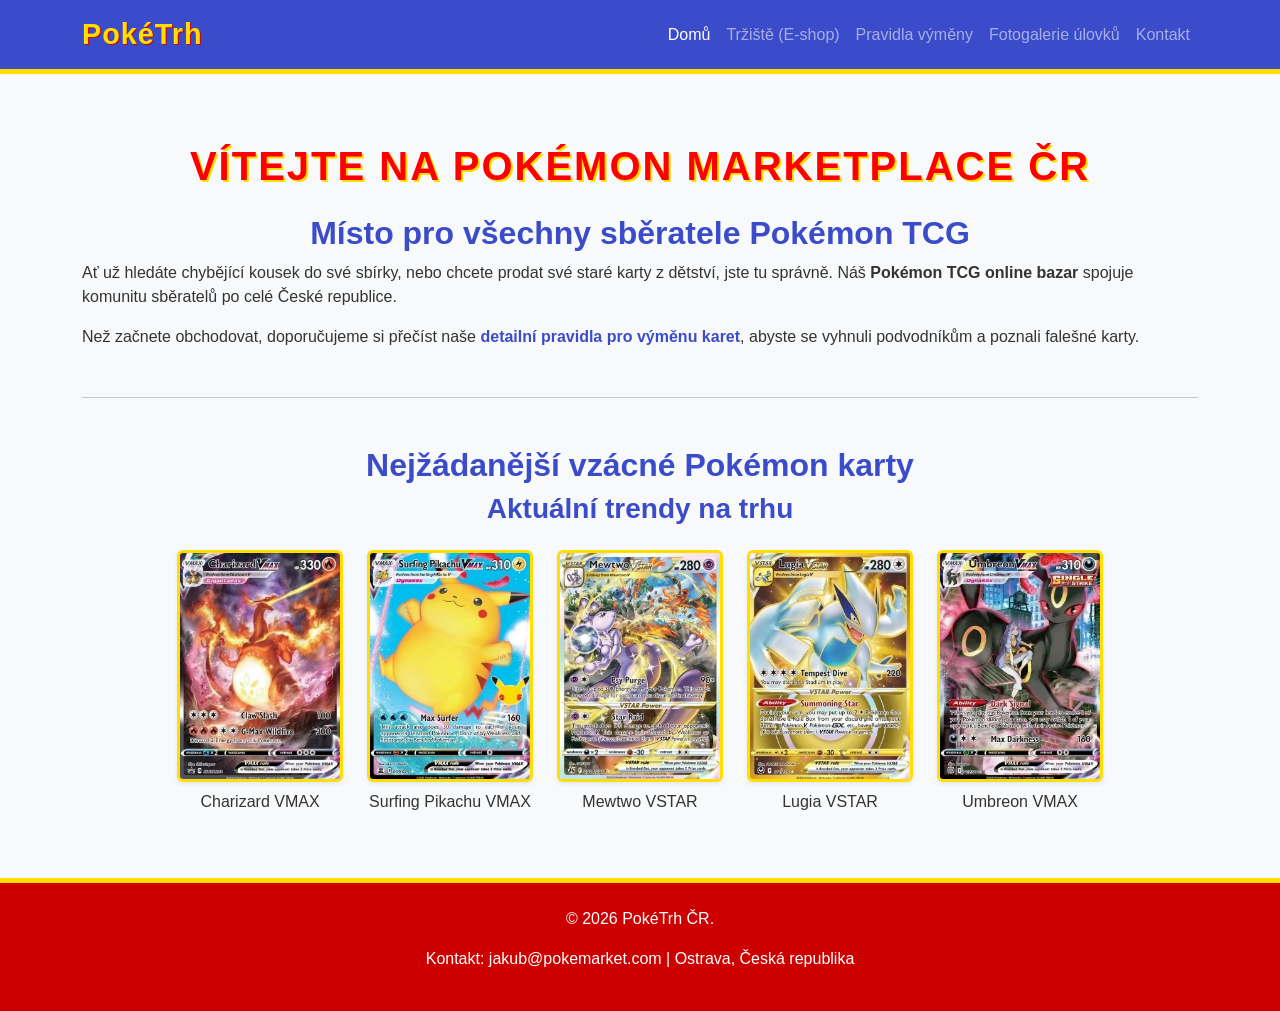
<file: index.html>
<!DOCTYPE html>
<html lang="cs">
<head>
    <script async src="https://www.googletagmanager.com/gtag/js?id=G-LDW5S990L3"></script>
    <script>
      window.dataLayer = window.dataLayer || [];
      function gtag(){dataLayer.push(arguments);}
      gtag('js', new Date());

      gtag('config', 'G-LDW5S990L3');
    </script>
    <meta charset="UTF-8">
    <meta name="viewport" content="width=device-width, initial-scale=1.0">
    
    <title>Pokémon Marketplace ČR | Nákup, prodej a výměna karet</title>
    <meta name="description" content="Nejlepší online bazar a marketplace pro Pokémon TCG v ČR. Nakupujte, prodávejte a měňte vzácné Pokémon karty bezpečně a rychle.">
    <meta name="keywords" content="Pokémon karty prodej, výměna Pokémon karet, vzácné Pokémon karty, Pokémon TCG online bazar">
    
    <link href="https://cdn.jsdelivr.net/npm/bootstrap@5.3.0/dist/css/bootstrap.min.css" rel="stylesheet">
    
    <link rel="stylesheet" href="style.min.css?v=1.0">
</head>
<body>

    <div id="sablona-menu"></div>

    <main class="container mt-5">
        
        <h1 class="text-center mb-4">Vítejte na Pokémon Marketplace ČR</h1>
        
        <section class="intro-text">
            <h2>Místo pro všechny sběratele Pokémon TCG</h2>
            <p>Ať už hledáte chybějící kousek do své sbírky, nebo chcete prodat své staré karty z dětství, jste tu správně. Náš <strong>Pokémon TCG online bazar</strong> spojuje komunitu sběratelů po celé České republice.</p>
            
            <p>Než začnete obchodovat, doporučujeme si přečíst naše <a href="vymena.html">detailní pravidla pro výměnu karet</a>, abyste se vyhnuli podvodníkům a poznali falešné karty.</p>
        </section>

        <hr class="my-5">

        <section class="popular-cards">
            <h2>Nejžádanější vzácné Pokémon karty</h2>
            <h3>Aktuální trendy na trhu</h3>
            
            <div class="row text-center mt-4">
                
                <div class="col-md-2 offset-md-1">
                    <picture>
                        <source srcset="obrazky/674369.webp" type="image/webp">
                        <img src="obrazky/674369.jpg" alt="Vzácná karta Charizard VMAX" class="img-fluid rounded shadow-sm" loading="lazy">
                    </picture>
                    <p class="mt-2">Charizard VMAX</p>
                </div>
                
                <div class="col-md-2">
                    <picture>
                        <source srcset="obrazky/pikachu_surfing_vmax.webp" type="image/webp">
                        <img src="obrazky/pikachu_surfing_vmax.jpg" alt="Pokémon karta Pikachu" class="img-fluid rounded shadow-sm" loading="lazy">
                    </picture>
                    <p class="mt-2">Surfing Pikachu VMAX</p>
                </div>
                
                <div class="col-md-2">
                    <picture>
                        <source srcset="obrazky/mewtwo_vstar.webp" type="image/webp">
                        <img src="obrazky/mewtwo_vstar.jpg" alt="Vzácná karta Mewtwo" class="img-fluid rounded shadow-sm" loading="lazy">
                    </picture>
                    <p class="mt-2">Mewtwo VSTAR</p>
                </div>
                
                <div class="col-md-2">
                    <picture>
                        <source srcset="obrazky/lugia_vstar.webp" type="image/webp">
                        <img src="obrazky/lugia_vstar.jpg" alt="Karta Lugia VSTAR" class="img-fluid rounded shadow-sm" loading="lazy">
                    </picture>
                    <p class="mt-2">Lugia VSTAR</p>
                </div>
                
                <div class="col-md-2">
                    <picture>
                        <source srcset="obrazky/umbreon_vmax.webp" type="image/webp">
                        <img src="obrazky/umbreon_vmax.jpg" alt="Pokémon karta Umbreon" class="img-fluid rounded shadow-sm" loading="lazy">
                    </picture>
                    <p class="mt-2">Umbreon VMAX</p>
                </div>

            </div>
        </section>

    </main>

    <div id="sablona-paticka"></div>

    <script src="https://code.jquery.com/jquery-3.6.0.min.js"></script>
    <script src="main.min.js"></script>
</body>
</html>
</file>
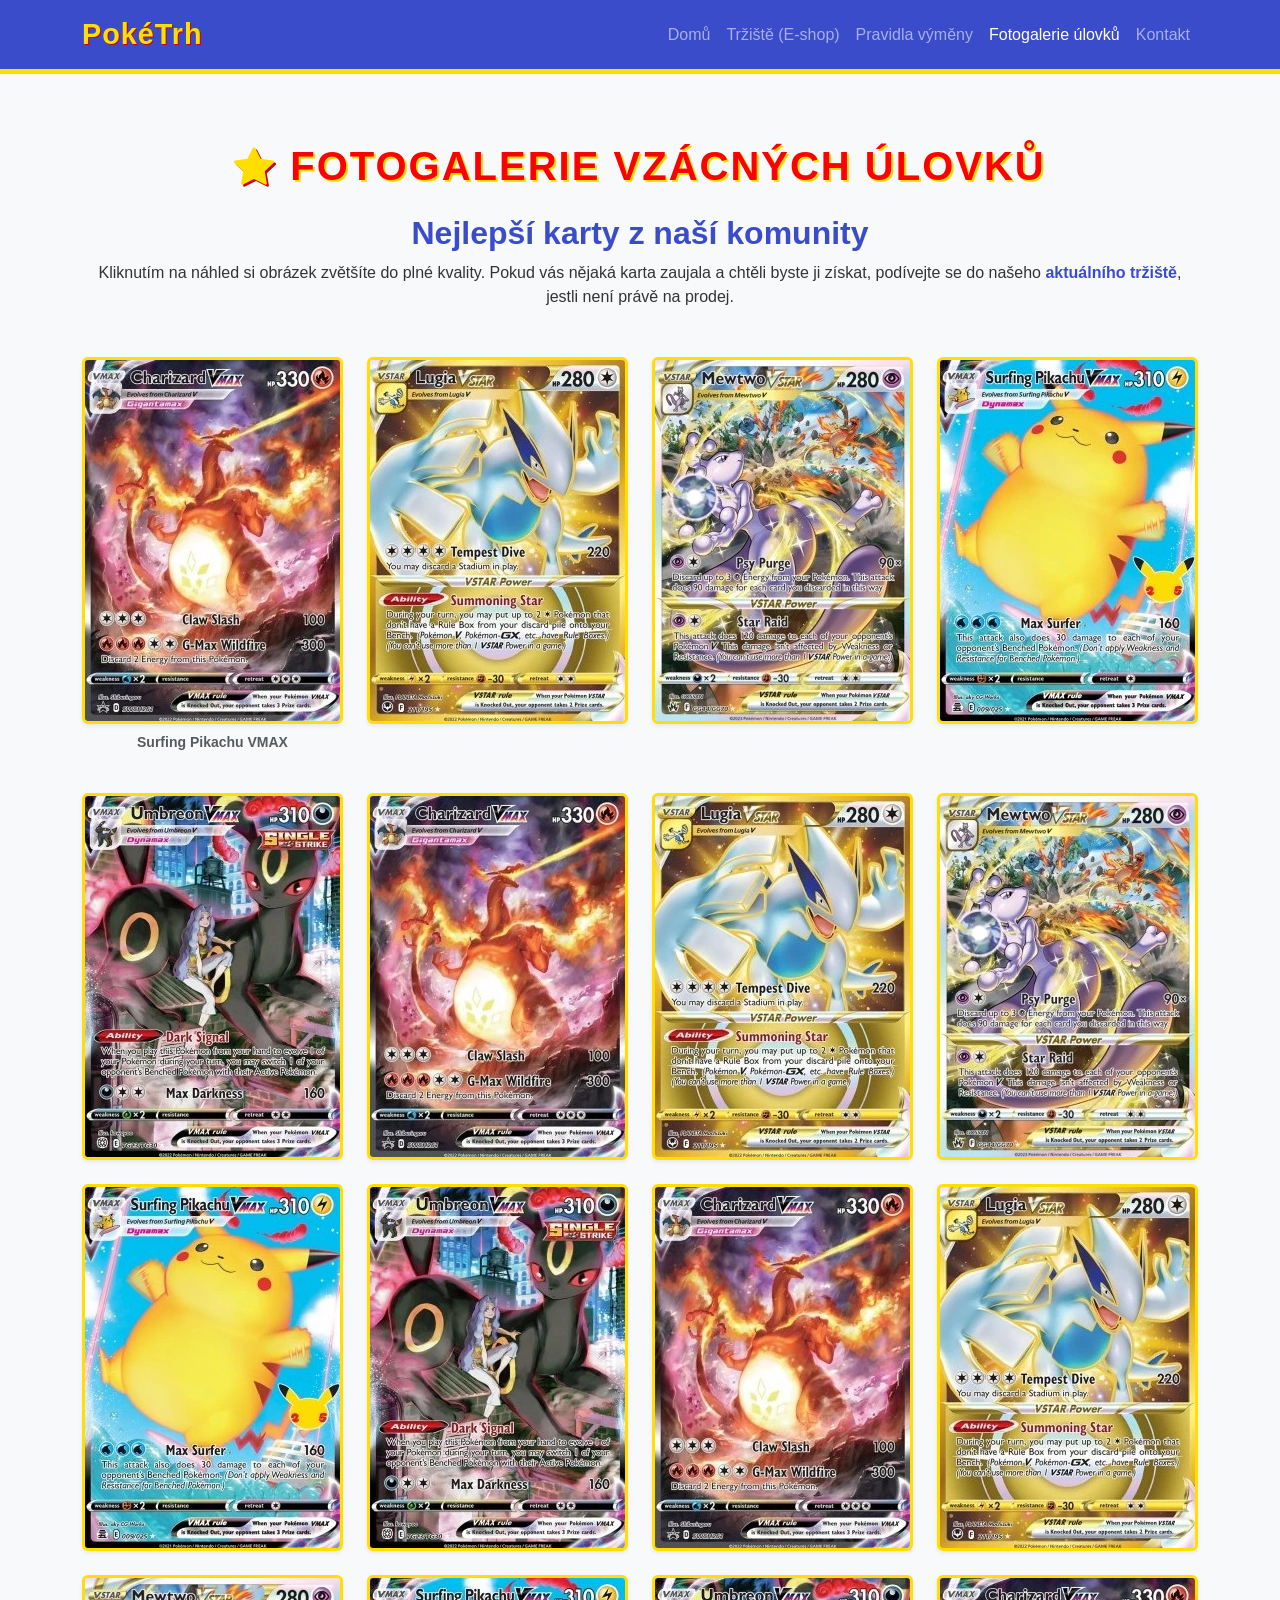
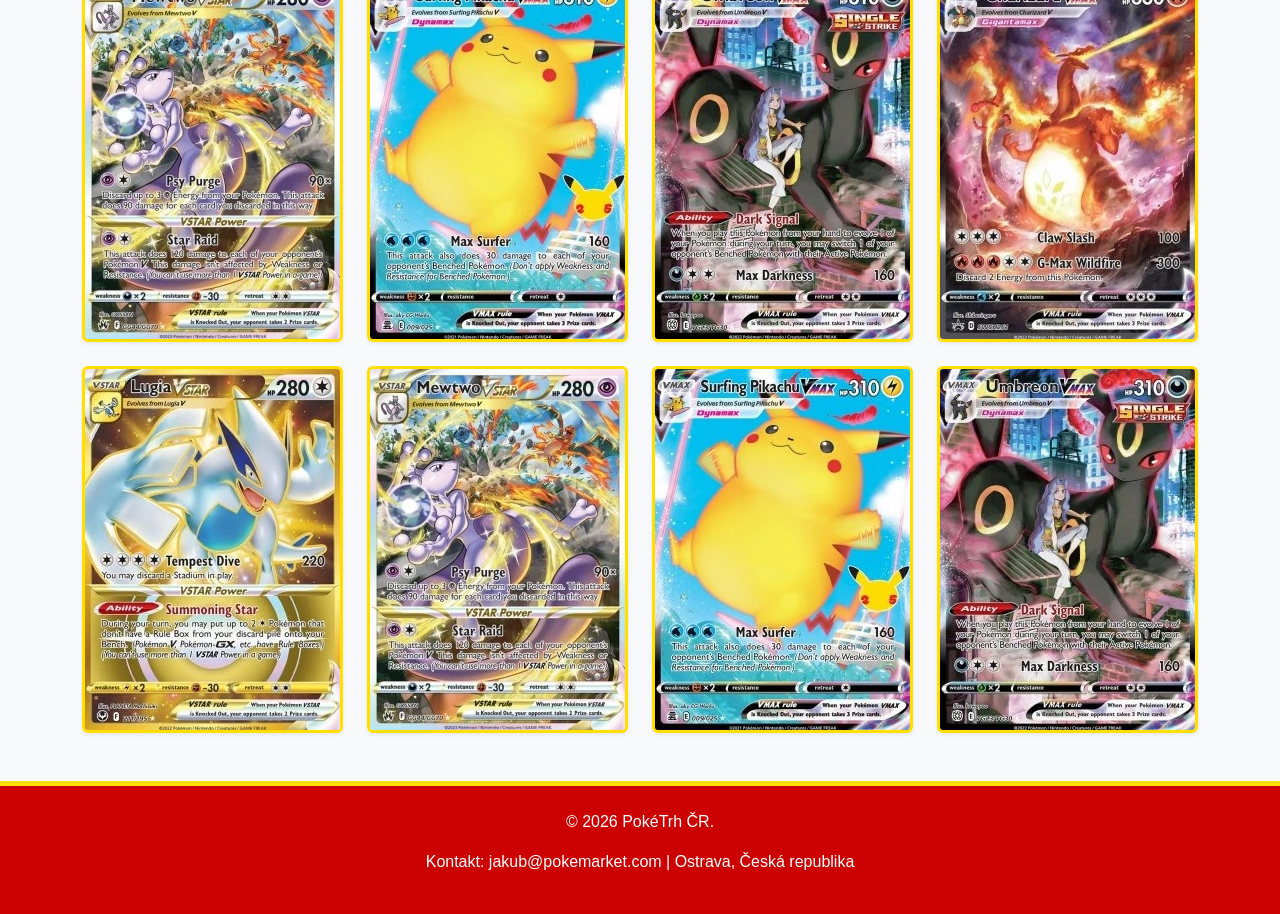
<file: galerie.html>
<!DOCTYPE html>
<html lang="cs">
<head>
    <script async src="https://www.googletagmanager.com/gtag/js?id=G-LDW5S990L3"></script>
<script>
  window.dataLayer = window.dataLayer || [];
  function gtag(){dataLayer.push(arguments);}
  gtag('js', new Date());
  gtag('config', 'G-LDW5S990L3');
</script>
    <meta charset="UTF-8">
    <meta name="viewport" content="width=device-width, initial-scale=1.0">
    
    <title>Fotogalerie vzácných karet | PokéMarket ČR</title>
    <meta name="description" content="Prohlédněte si naši fotogalerii nejvzácnějších Pokémon karet. Detailní snímky karet z našeho online bazaru a tržiště.">
    <meta name="keywords" content="Pokémon fotogalerie, vzácné Pokémon karty, fotky Pokémon karet, sběratelské karty">
    
    <link href="https://cdn.jsdelivr.net/npm/bootstrap@5.3.0/dist/css/bootstrap.min.css" rel="stylesheet">
    <link rel="stylesheet" href="style.min.css?v=1.0">
</head>
<body>

    <div id="sablona-menu"></div>

    <main class="container mt-5">
        
        <h1 class="text-center mb-4 d-flex justify-content-center align-items-center">
            <svg xmlns="http://www.w3.org/2000/svg" width="40" height="40" fill="#ffde00" class="me-3" viewBox="0 0 16 16" style="filter: drop-shadow(2px 2px 0px #cc0000);">
                <path d="M3.612 15.443c-.386.198-.824-.149-.746-.592l.83-4.73L.173 6.765c-.329-.314-.158-.888.283-.95l4.898-.696L7.538.792c.197-.39.73-.39.927 0l2.184 4.327 4.898.696c.441.062.612.636.282.95l-3.522 3.356.83 4.73c.078.443-.36.79-.746.592L8 13.187l-4.389 2.256z"/>
            </svg>
            Fotogalerie vzácných úlovků
        </h1>
        
        <section class="text-center mb-5">
            <h2>Nejlepší karty z naší komunity</h2>
            <p>Kliknutím na náhled si obrázek zvětšíte do plné kvality. Pokud vás nějaká karta zaujala a chtěli byste ji získat, podívejte se do našeho <a href="trziste.html">aktuálního tržiště</a>, jestli není právě na prodej.</p>
        </section>

        <div class="row g-4 text-center">

            
            <div class="col-6 col-md-3">
                <a href="obrazky/674369.webp" class="galerie-nahled">
                    <picture>
                        <source srcset="obrazky/674369.webp" type="image/webp">
                        <img src="obrazky/674369.webp" alt="Vzácná karta 1" class="img-fluid rounded shadow-sm"">
                    </picture>
                </a>
                <p class="mt-2 fw-bold text-muted small">Surfing Pikachu VMAX</p>
            </div>
            <div class="col-6 col-md-3">
                <a href="obrazky/lugia_vstar.webp" class="galerie-nahled">
                    <picture>
                        <source srcset="obrazky/lugia_vstar.webp" type="image/webp">
                        <img src="obrazky/lugia_vstar.webp" alt="Karta Lugia VSTAR" class="img-fluid rounded shadow-sm" loading="lazy">
                    </picture>
                </a>
            </div>
            <div class="col-6 col-md-3">
                <a href="obrazky/mewtwo_vstar.webp" class="galerie-nahled">
                    <picture>
                        <source srcset="obrazky/mewtwo_vstar.webp" type="image/webp">
                        <img src="obrazky/mewtwo_vstar.webp" alt="Karta Mewtwo VSTAR" class="img-fluid rounded shadow-sm" loading="lazy">
                    </picture>
                </a>
            </div>
            <div class="col-6 col-md-3">
                <a href="obrazky/pikachu_surfing_vmax.webp" class="galerie-nahled">
                    <picture>
                        <source srcset="obrazky/pikachu_surfing_vmax.webp" type="image/webp">
                        <img src="obrazky/pikachu_surfing_vmax.webp" alt="Karta Surfing Pikachu" class="img-fluid rounded shadow-sm" loading="lazy">
                    </picture>
                </a>
            </div>

            <div class="col-6 col-md-3">
                <a href="obrazky/umbreon_vmax.webp" class="galerie-nahled">
                    <picture>
                        <source srcset="obrazky/umbreon_vmax.webp" type="image/webp">
                        <img src="obrazky/umbreon_vmax.webp" alt="Karta Umbreon VMAX" class="img-fluid rounded shadow-sm" loading="lazy">
                    </picture>
                </a>
            </div>
            <div class="col-6 col-md-3">
                <a href="obrazky/674369.webp" class="galerie-nahled">
                    <picture>
                        <source srcset="obrazky/674369.webp" type="image/webp">
                        <img src="obrazky/674369.webp" alt="Vzácná karta 6" class="img-fluid rounded shadow-sm" loading="lazy">
                    </picture>
                </a>
            </div>
            <div class="col-6 col-md-3">
                <a href="obrazky/lugia_vstar.webp" class="galerie-nahled">
                    <picture>
                        <source srcset="obrazky/lugia_vstar.webp" type="image/webp">
                        <img src="obrazky/lugia_vstar.webp" alt="Karta Lugia 2" class="img-fluid rounded shadow-sm" loading="lazy">
                    </picture>
                </a>
            </div>
            <div class="col-6 col-md-3">
                <a href="obrazky/mewtwo_vstar.webp" class="galerie-nahled">
                    <picture>
                        <source srcset="obrazky/mewtwo_vstar.webp" type="image/webp">
                        <img src="obrazky/mewtwo_vstar.webp" alt="Karta Mewtwo 2" class="img-fluid rounded shadow-sm" loading="lazy">
                    </picture>
                </a>
            </div>

            <div class="col-6 col-md-3">
                <a href="obrazky/pikachu_surfing_vmax.webp" class="galerie-nahled">
                    <picture>
                        <source srcset="obrazky/pikachu_surfing_vmax.webp" type="image/webp">
                        <img src="obrazky/pikachu_surfing_vmax.webp" alt="Karta Surfing 2" class="img-fluid rounded shadow-sm" loading="lazy">
                    </picture>
                </a>
            </div>
            <div class="col-6 col-md-3">
                <a href="obrazky/umbreon_vmax.webp" class="galerie-nahled">
                    <picture>
                        <source srcset="obrazky/umbreon_vmax.webp" type="image/webp">
                        <img src="obrazky/umbreon_vmax.webp" alt="Karta Umbreon 2" class="img-fluid rounded shadow-sm" loading="lazy">
                    </picture>
                </a>
            </div>
            <div class="col-6 col-md-3">
                <a href="obrazky/674369.webp" class="galerie-nahled">
                    <picture>
                        <source srcset="obrazky/674369.webp" type="image/webp">
                        <img src="obrazky/674369.webp" alt="Vzácná karta 11" class="img-fluid rounded shadow-sm" loading="lazy">
                    </picture>
                </a>
            </div>
            <div class="col-6 col-md-3">
                <a href="obrazky/lugia_vstar.webp" class="galerie-nahled">
                    <picture>
                        <source srcset="obrazky/lugia_vstar.webp" type="image/webp">
                        <img src="obrazky/lugia_vstar.webp" alt="Karta Lugia 3" class="img-fluid rounded shadow-sm" loading="lazy">
                    </picture>
                </a>
            </div>

            <div class="col-6 col-md-3">
                <a href="obrazky/mewtwo_vstar.webp" class="galerie-nahled">
                    <picture>
                        <source srcset="obrazky/mewtwo_vstar.webp" type="image/webp">
                        <img src="obrazky/mewtwo_vstar.webp" alt="Karta Mewtwo 3" class="img-fluid rounded shadow-sm" loading="lazy">
                    </picture>
                </a>
            </div>
            <div class="col-6 col-md-3">
                <a href="obrazky/pikachu_surfing_vmax.webp" class="galerie-nahled">
                    <picture>
                        <source srcset="obrazky/pikachu_surfing_vmax.webp" type="image/webp">
                        <img src="obrazky/pikachu_surfing_vmax.webp" alt="Karta Surfing 3" class="img-fluid rounded shadow-sm" loading="lazy">
                    </picture>
                </a>
            </div>
            <div class="col-6 col-md-3">
                <a href="obrazky/umbreon_vmax.webp" class="galerie-nahled">
                    <picture>
                        <source srcset="obrazky/umbreon_vmax.webp" type="image/webp">
                        <img src="obrazky/umbreon_vmax.webp" alt="Karta Umbreon 3" class="img-fluid rounded shadow-sm" loading="lazy">
                    </picture>
                </a>
            </div>
            <div class="col-6 col-md-3">
                <a href="obrazky/674369.webp" class="galerie-nahled">
                    <picture>
                        <source srcset="obrazky/674369.webp" type="image/webp">
                        <img src="obrazky/674369.webp" alt="Vzácná karta 16" class="img-fluid rounded shadow-sm" loading="lazy">
                    </picture>
                </a>
            </div>
            
            <div class="col-6 col-md-3">
                <a href="obrazky/lugia_vstar.webp" class="galerie-nahled">
                    <picture>
                        <source srcset="obrazky/lugia_vstar.webp" type="image/webp">
                        <img src="obrazky/lugia_vstar.webp" alt="Karta Lugia 4" class="img-fluid rounded shadow-sm" loading="lazy">
                    </picture>
                </a>
            </div>
            <div class="col-6 col-md-3">
                <a href="obrazky/mewtwo_vstar.webp" class="galerie-nahled">
                    <picture>
                        <source srcset="obrazky/mewtwo_vstar.webp" type="image/webp">
                        <img src="obrazky/mewtwo_vstar.webp" alt="Karta Mewtwo 4" class="img-fluid rounded shadow-sm" loading="lazy">
                    </picture>
                </a>
            </div>
            <div class="col-6 col-md-3">
                <a href="obrazky/pikachu_surfing_vmax.webp" class="galerie-nahled">
                    <picture>
                        <source srcset="obrazky/pikachu_surfing_vmax.webp" type="image/webp">
                        <img src="obrazky/pikachu_surfing_vmax.webp" alt="Karta Surfing 4" class="img-fluid rounded shadow-sm" loading="lazy">
                    </picture>
                </a>
            </div>
            <div class="col-6 col-md-3">
                <a href="obrazky/umbreon_vmax.webp" class="galerie-nahled">
                    <picture>
                        <source srcset="obrazky/umbreon_vmax.webp" type="image/webp">
                        <img src="obrazky/umbreon_vmax.webp" alt="Karta Umbreon 4" class="img-fluid rounded shadow-sm" loading="lazy">
                    </picture>
                </a>
            </div>

        </div> </main> <div id="sablona-paticka"></div>

    <script src="https://code.jquery.com/jquery-3.6.0.min.js"></script>
    <script src="main.min.js"></script>
</body>
</html>
</file>
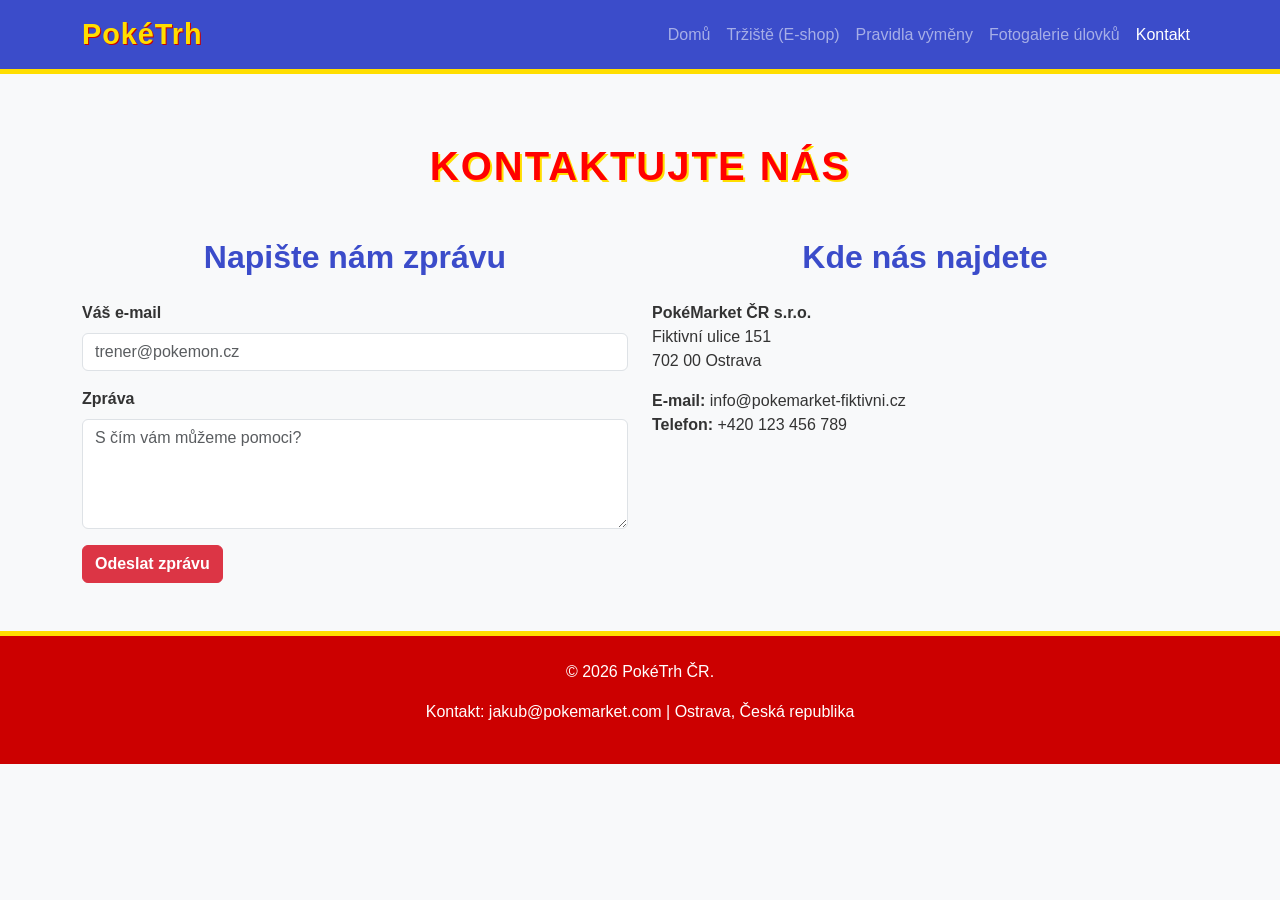
<file: kontakt.html>
<!DOCTYPE html>
<html lang="cs">
<head>
    <script async src="https://www.googletagmanager.com/gtag/js?id=G-LDW5S990L3"></script>
<script>
  window.dataLayer = window.dataLayer || [];
  function gtag(){dataLayer.push(arguments);}
  gtag('js', new Date());
  gtag('config', 'G-LDW5S990L3');
</script>
    <meta charset="UTF-8">
    <meta name="viewport" content="width=device-width, initial-scale=1.0">
    <title>Kontakt | PokéMarket ČR</title>
    <meta name="description" content="Máte dotaz ohledně prodeje nebo výměny Pokémon karet? Kontaktujte náš tým PokéMarket ČR.">
    <meta name="keywords" content="kontakt PokéMarket, podpora Pokémon TCG">
    <link href="https://cdn.jsdelivr.net/npm/bootstrap@5.3.0/dist/css/bootstrap.min.css" rel="stylesheet">
    <link rel="stylesheet" href="style.min.css?v=1.0">
</head>
<body>
    <div id="sablona-menu"></div>

    <main class="container mt-5">
        <h1 class="text-center mb-4">Kontaktujte nás</h1>
        
        <div class="row mt-5">
            <div class="col-md-6">
                <h2>Napište nám zprávu</h2>
                <form class="mt-4">
                    <div class="mb-3">
                        <label class="form-label fw-bold">Váš e-mail</label>
                        <input type="email" class="form-control" placeholder="trener@pokemon.cz">
                    </div>
                    <div class="mb-3">
                        <label class="form-label fw-bold">Zpráva</label>
                        <textarea class="form-control" rows="4" placeholder="S čím vám můžeme pomoci?"></textarea>
                    </div>
                    <button type="submit" class="btn btn-danger fw-bold">Odeslat zprávu</button>
                </form>
            </div>
            <div class="col-md-6 mt-4 mt-md-0">
                <h2>Kde nás najdete</h2>
                <p class="mt-4"><strong>PokéMarket ČR s.r.o.</strong><br>
                Fiktivní ulice 151<br>
                702 00 Ostrava</p>
                <p><strong>E-mail:</strong> info@pokemarket-fiktivni.cz<br>
                <strong>Telefon:</strong> +420 123 456 789</p>
            </div>
        </div>
    </main>

    <div id="sablona-paticka"></div>
    <script src="https://code.jquery.com/jquery-3.6.0.min.js"></script>
    <script src="main.min.js"></script>
</body>
</html>
</file>
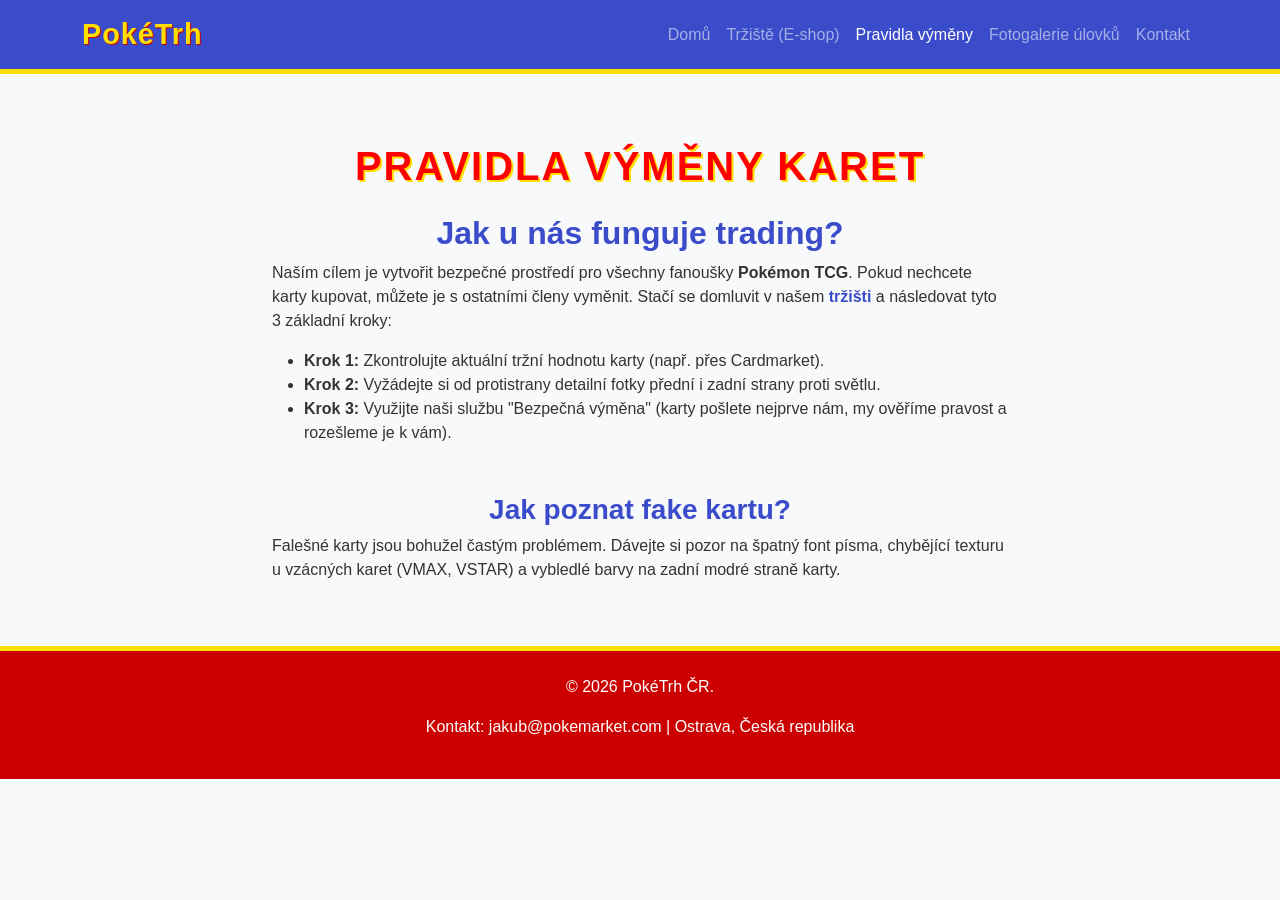
<file: vymena.html>
<!DOCTYPE html>
<html lang="cs">
<head>
    <script async src="https://www.googletagmanager.com/gtag/js?id=G-LDW5S990L3"></script>
<script>
  window.dataLayer = window.dataLayer || [];
  function gtag(){dataLayer.push(arguments);}
  gtag('js', new Date());
  gtag('config', 'G-LDW5S990L3');
</script>
    <meta charset="UTF-8">
    <meta name="viewport" content="width=device-width, initial-scale=1.0">
    <title>Pravidla výměny Pokémon karet | PokéMarket ČR</title>
    <meta name="description" content="Zjistěte, jak u nás funguje bezpečná výměna Pokémon karet. Návod na rozpoznání padělků a hodnocení stavu karet.">
    <meta name="keywords" content="výměna Pokémon karet, jak poznat fake Pokémon kartu, hodnocení stavu karet">
    <link href="https://cdn.jsdelivr.net/npm/bootstrap@5.3.0/dist/css/bootstrap.min.css" rel="stylesheet">
    <link rel="stylesheet" href="style.min.css?v=1.0">
</head>
<body>
    <div id="sablona-menu"></div>

    <main class="container mt-5">
        <h1 class="text-center mb-4">Pravidla výměny karet</h1>
        
        <div class="row justify-content-center">
            <div class="col-md-8">
                <h2>Jak u nás funguje trading?</h2>
                <p>Naším cílem je vytvořit bezpečné prostředí pro všechny fanoušky <strong>Pokémon TCG</strong>. Pokud nechcete karty kupovat, můžete je s ostatními členy vyměnit. Stačí se domluvit v našem <a href="trziste.html">tržišti</a> a následovat tyto 3 základní kroky:</p>
                
                <ul>
                    <li><strong>Krok 1:</strong> Zkontrolujte aktuální tržní hodnotu karty (např. přes Cardmarket).</li>
                    <li><strong>Krok 2:</strong> Vyžádejte si od protistrany detailní fotky přední i zadní strany proti světlu.</li>
                    <li><strong>Krok 3:</strong> Využijte naši službu "Bezpečná výměna" (karty pošlete nejprve nám, my ověříme pravost a rozešleme je k vám).</li>
                </ul>

                <h3 class="mt-5">Jak poznat fake kartu?</h3>
                <p>Falešné karty jsou bohužel častým problémem. Dávejte si pozor na špatný font písma, chybějící texturu u vzácných karet (VMAX, VSTAR) a vybledlé barvy na zadní modré straně karty.</p>
            </div>
        </div>
    </main>

    <div id="sablona-paticka"></div>
    <script src="https://code.jquery.com/jquery-3.6.0.min.js"></script>
    <script src="main.min.js"></script>
</body>
</html>
</file>
<file: style.min.css>
body{background-color:#f8f9fa;font-family:'Segoe UI',Tahoma,Geneva,Verdana,sans-serif;color:#333}h1{color:#f00;font-weight:900;text-transform:uppercase;letter-spacing:2px;padding-top:20px;text-shadow:2px 2px 0 #ffde00}h2,h3{color:#3b4cca;font-weight:700;text-align:center}.bg-dark{background-color:#3b4cca!important}.navbar{border-bottom:5px solid #ffde00}.navbar-brand{color:#ffde00!important;font-weight:700;font-size:1.8rem;letter-spacing:1px;text-shadow:1px 1px 0 #c00}.galerie-nahled img,.popular-cards img{transition:transform .3s ease,box-shadow .3s ease,border-color .3s ease;border-radius:10px;border:3px solid #ffde00}.galerie-nahled img:hover,.popular-cards img:hover{transform:scale(1.05);box-shadow:0 10px 20px rgba(59,76,202,.4)!important;cursor:pointer;border-color:#c00}a{color:#3b4cca;text-decoration:none;font-weight:700}a:hover{color:#c00;text-decoration:underline}footer.bg-dark{background-color:#c00!important;border-top:5px solid #ffde00;color:#fff}.market-card{background-color:#fffafb;border:1px solid #f5c6cb;border-radius:12px;transition:transform .2s ease,box-shadow .2s ease}.market-card:hover{transform:translateY(-5px);box-shadow:0 10px 20px rgba(0,0,0,.1);border-color:#f00}.market-img{width:90px;border-radius:6px;box-shadow:2px 2px 5px rgba(0,0,0,.3)}.market-card h4{font-size:1.2rem;color:#333;text-shadow:none}
</file>
